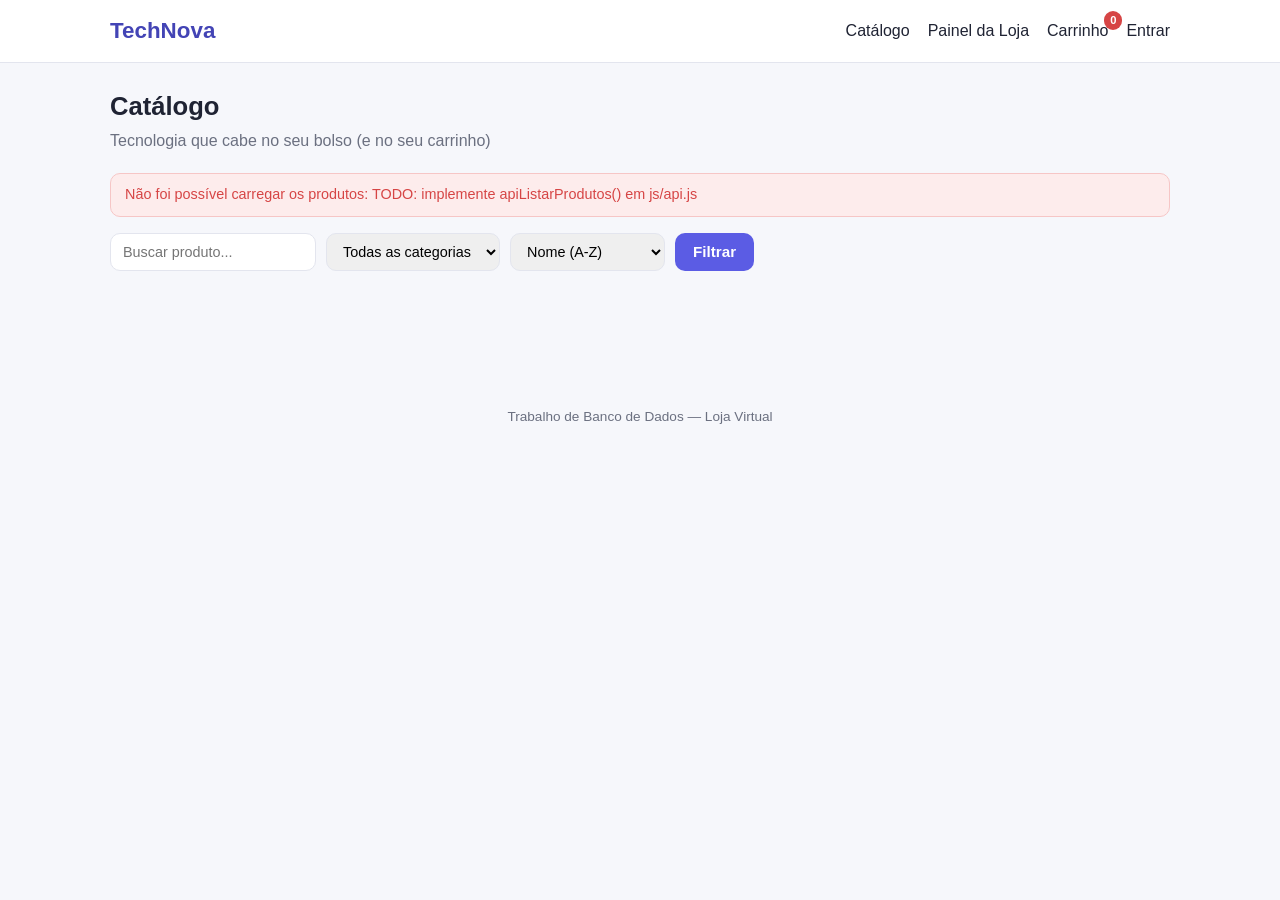
<file: material-alunos/frontend/index.html>
<!DOCTYPE html>
<html lang="pt-br">
<head>
<meta charset="UTF-8">
<meta name="viewport" content="width=device-width, initial-scale=1.0">
<title>Catálogo — Minha Loja</title>
<link rel="stylesheet" href="css/style.css">
</head>
<body>
<header class="topo">
  <div class="topo-conteudo">
    <a href="index.html" class="logo" id="logo-loja">Loja</a>
    <nav class="menu">
      <a href="index.html">Catálogo</a>
      <a href="painel.html">Painel da Loja</a>
      <a href="carrinho.html" class="carrinho-link">Carrinho <span class="carrinho-badge" id="carrinho-badge">0</span></a>
      <a href="conta.html" id="link-conta">Entrar</a>
    </nav>
  </div>
</header>

<main>
  <h1>Catálogo</h1>
  <p class="subtitulo" id="loja-slogan"></p>

  <div id="mensagens"></div>

  <form id="form-filtros" class="filtros">
    <input type="text" id="filtro-busca" placeholder="Buscar produto...">
    <select id="filtro-categoria">
      <option value="">Todas as categorias</option>
    </select>
    <select id="filtro-ordenar">
      <option value="nome-asc">Nome (A-Z)</option>
      <option value="nome-desc">Nome (Z-A)</option>
      <option value="preco-asc">Menor preço</option>
      <option value="preco-desc">Maior preço</option>
      <option value="avaliacao-desc">Melhor avaliados</option>
    </select>
    <button class="botao" type="submit">Filtrar</button>
  </form>

  <div class="grid-produtos" id="grid-produtos"></div>
  <div class="paginacao" id="paginacao"></div>
</main>

<footer class="rodape">Trabalho de Banco de Dados — Loja Virtual</footer>

<script src="js/config.js"></script>
<script src="js/util.js"></script>
<script src="js/api.js"></script>
<script src="js/catalogo.js"></script>
</body>
</html>
</file>
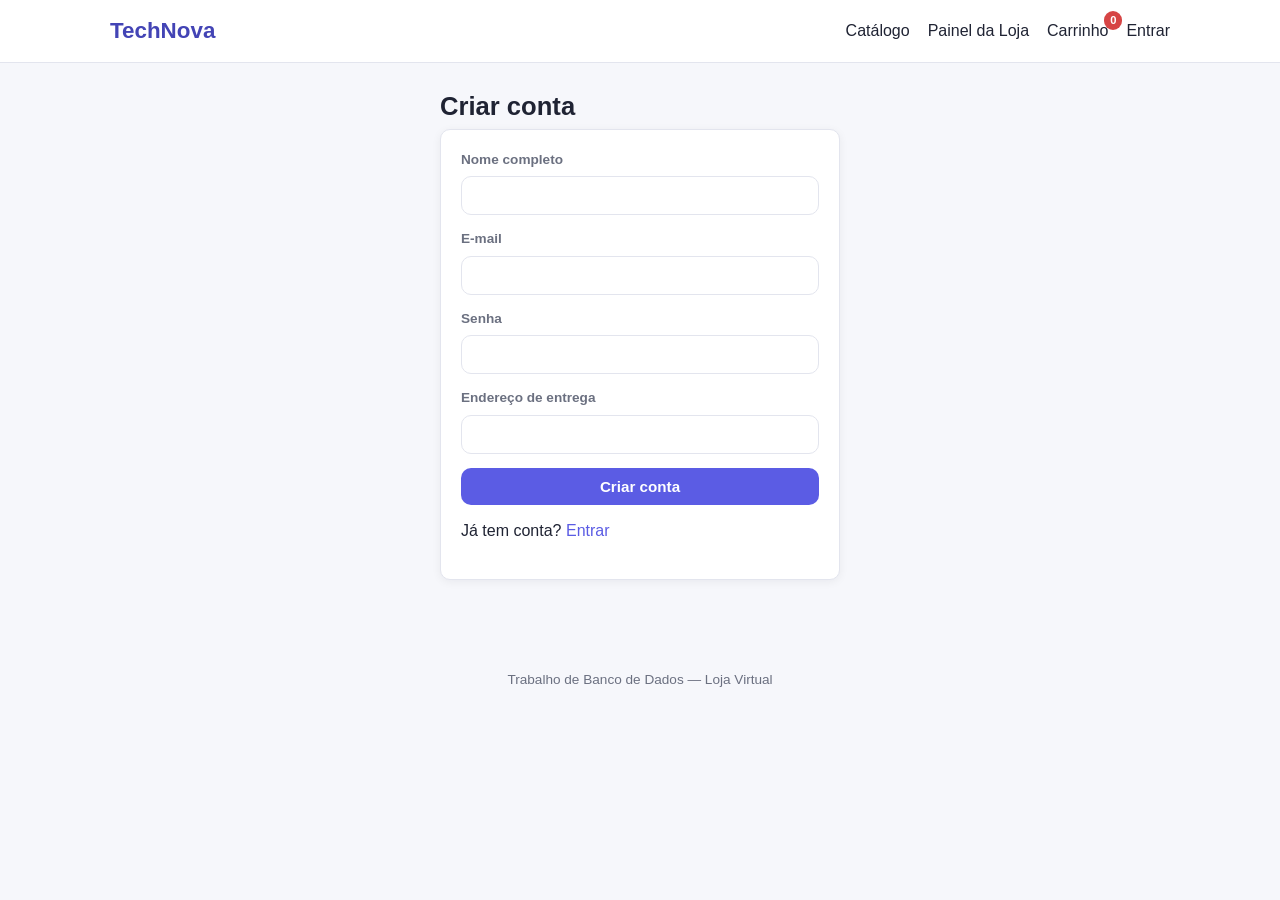
<file: material-alunos/frontend/cadastro.html>
<!DOCTYPE html>
<html lang="pt-br">
<head>
<meta charset="UTF-8">
<meta name="viewport" content="width=device-width, initial-scale=1.0">
<title>Cadastro — Minha Loja</title>
<link rel="stylesheet" href="css/style.css">
</head>
<body>
<header class="topo">
  <div class="topo-conteudo">
    <a href="index.html" class="logo" id="logo-loja">Loja</a>
    <nav class="menu">
      <a href="index.html">Catálogo</a>
      <a href="painel.html">Painel da Loja</a>
      <a href="carrinho.html" class="carrinho-link">Carrinho <span class="carrinho-badge" id="carrinho-badge">0</span></a>
      <a href="conta.html" id="link-conta">Entrar</a>
    </nav>
  </div>
</header>

<main style="max-width:440px">
  <h1>Criar conta</h1>
  <div class="card">
    <div id="mensagens"></div>
    <form id="form-cadastro">
      <div class="campo">
        <label for="nome">Nome completo</label>
        <input type="text" id="nome" required>
      </div>
      <div class="campo">
        <label for="email">E-mail</label>
        <input type="email" id="email" required>
      </div>
      <div class="campo">
        <label for="senha">Senha</label>
        <input type="password" id="senha" required minlength="4">
      </div>
      <div class="campo">
        <label for="endereco">Endereço de entrega</label>
        <input type="text" id="endereco">
      </div>
      <button type="submit" class="botao" style="width:100%">Criar conta</button>
    </form>
    <p style="margin-top:14px">Já tem conta? <a href="login.html">Entrar</a></p>
  </div>
</main>

<footer class="rodape">Trabalho de Banco de Dados — Loja Virtual</footer>

<script src="js/config.js"></script>
<script src="js/util.js"></script>
<script src="js/api.js"></script>
<script src="js/cadastro.js"></script>
</body>
</html>
</file>
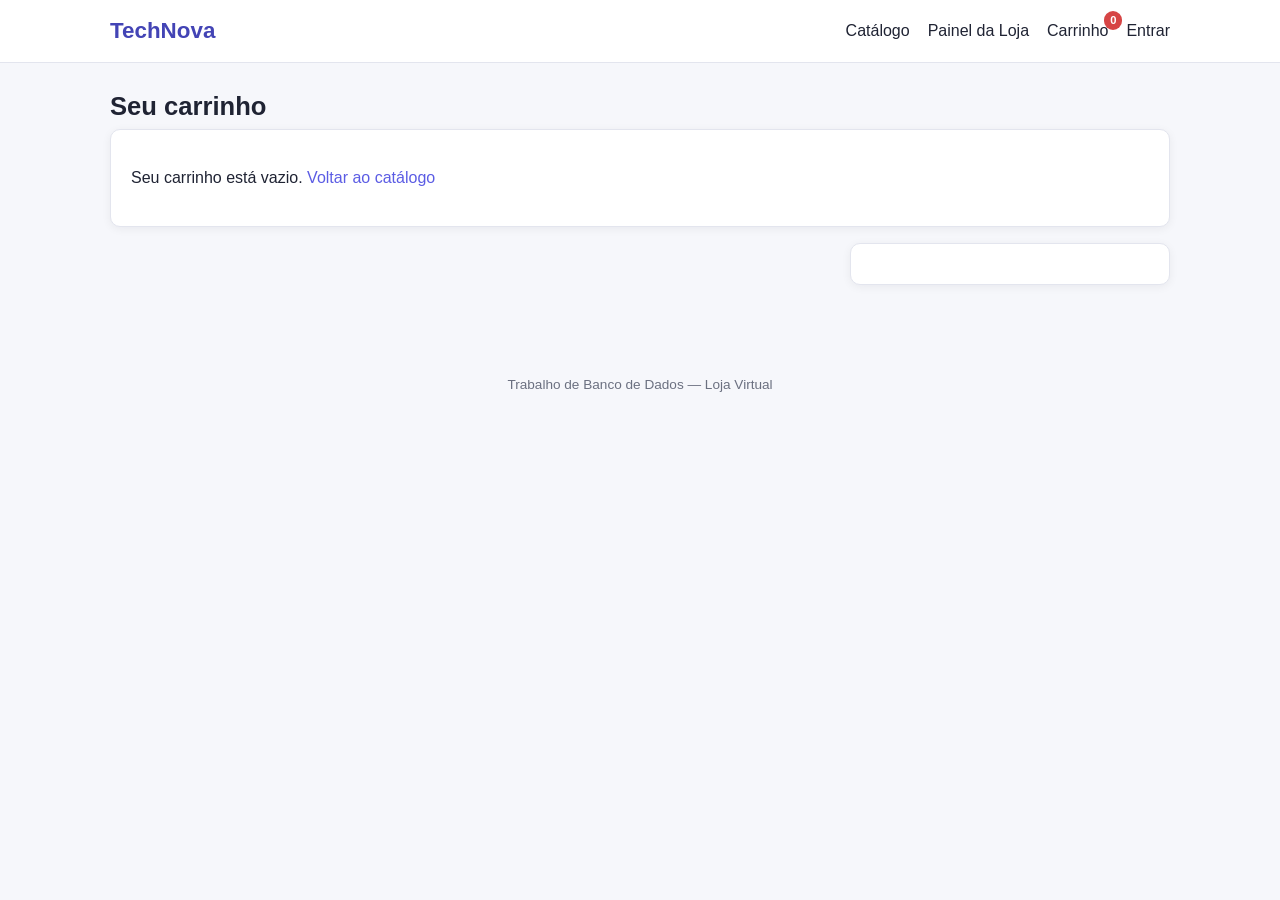
<file: material-alunos/frontend/checkout.html>
<!DOCTYPE html>
<html lang="pt-br">
<head>
<meta charset="UTF-8">
<meta name="viewport" content="width=device-width, initial-scale=1.0">
<title>Finalizar compra — Minha Loja</title>
<link rel="stylesheet" href="css/style.css">
</head>
<body>
<header class="topo">
  <div class="topo-conteudo">
    <a href="index.html" class="logo" id="logo-loja">Loja</a>
    <nav class="menu">
      <a href="index.html">Catálogo</a>
      <a href="painel.html">Painel da Loja</a>
      <a href="carrinho.html" class="carrinho-link">Carrinho <span class="carrinho-badge" id="carrinho-badge">0</span></a>
      <a href="conta.html" id="link-conta">Entrar</a>
    </nav>
  </div>
</header>

<main>
  <h1>Finalizar compra</h1>

  <div style="display:grid;grid-template-columns:1.3fr 1fr;gap:24px" id="checkout-grid">
    <div class="card" id="checkout-form-container">
      <div id="identificacao-container"></div>

      <form id="form-checkout">
        <h3>Endereço de entrega</h3>
        <div id="mensagens-checkout"></div>
        <div class="campo">
          <label for="endereco">Endereço</label>
          <input type="text" id="endereco" required>
        </div>

        <h3>Cupom de desconto</h3>
        <div id="mensagens-cupom"></div>
        <div class="campo" style="flex-direction:row;gap:8px">
          <input type="text" id="cupom" placeholder="Código do cupom" style="flex:1">
          <button type="button" class="botao secundario" id="botao-aplicar-cupom">Aplicar</button>
        </div>

        <button type="submit" class="botao" id="botao-finalizar" style="width:100%;margin-top:10px">
          Confirmar pedido
        </button>
      </form>
    </div>

    <div class="card">
      <h3>Resumo do pedido</h3>
      <div id="itens-resumo"></div>
      <div id="totais-resumo" style="margin-top:12px"></div>
    </div>
  </div>
</main>

<footer class="rodape">Trabalho de Banco de Dados — Loja Virtual</footer>

<script src="js/config.js"></script>
<script src="js/util.js"></script>
<script src="js/api.js"></script>
<script src="js/checkout.js"></script>
</body>
</html>
</file>
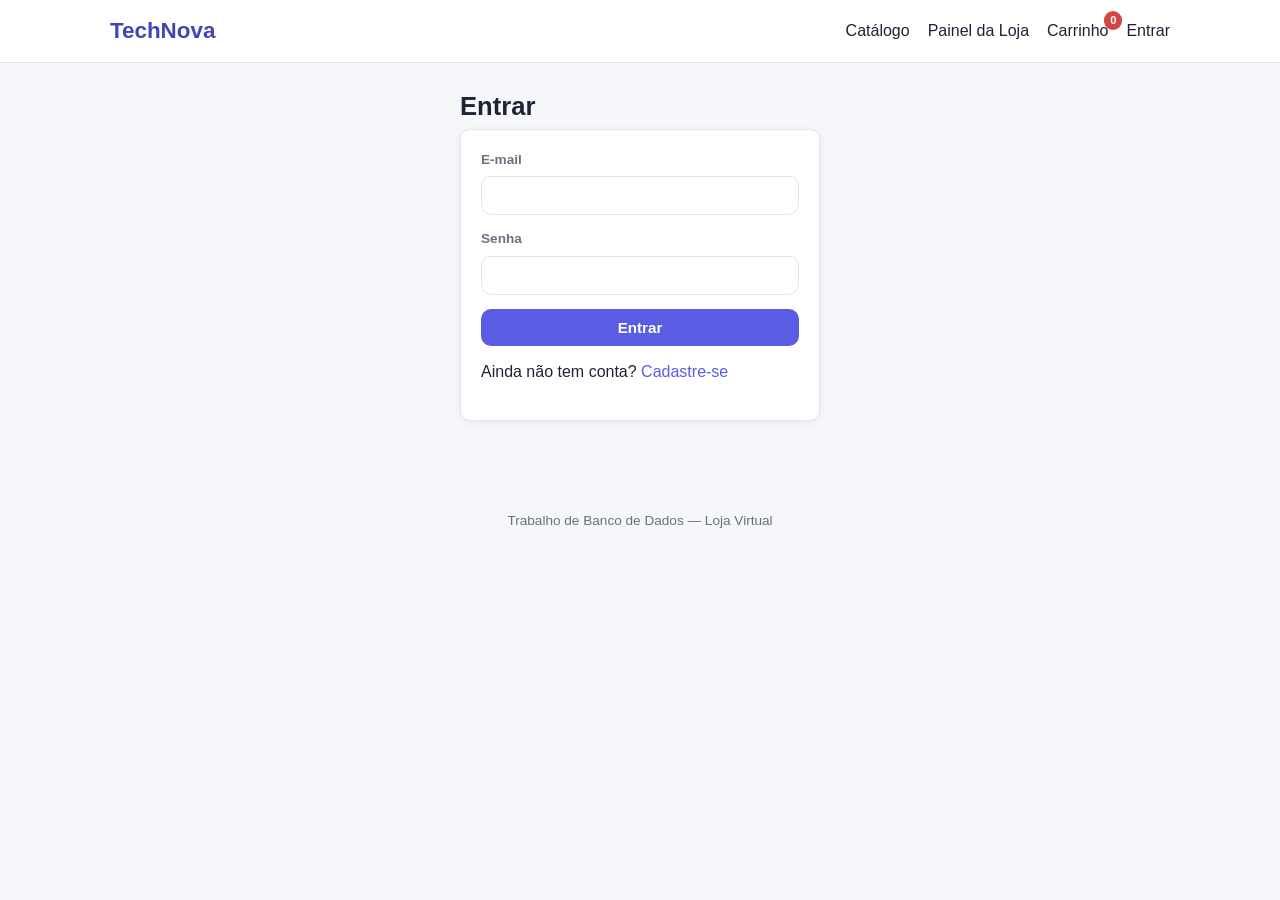
<file: material-alunos/frontend/conta.html>
<!DOCTYPE html>
<html lang="pt-br">
<head>
<meta charset="UTF-8">
<meta name="viewport" content="width=device-width, initial-scale=1.0">
<title>Minha Conta — Minha Loja</title>
<link rel="stylesheet" href="css/style.css">
</head>
<body>
<header class="topo">
  <div class="topo-conteudo">
    <a href="index.html" class="logo" id="logo-loja">Loja</a>
    <nav class="menu">
      <a href="index.html">Catálogo</a>
      <a href="painel.html">Painel da Loja</a>
      <a href="carrinho.html" class="carrinho-link">Carrinho <span class="carrinho-badge" id="carrinho-badge">0</span></a>
      <a href="conta.html" id="link-conta">Entrar</a>
    </nav>
  </div>
</header>

<main>
  <div style="display:flex;justify-content:space-between;align-items:center">
    <h1 id="saudacao">Minha conta</h1>
    <button class="botao secundario" id="botao-sair">Sair</button>
  </div>

  <h2 style="margin-top:30px">Meus pedidos</h2>
  <div id="lista-pedidos">Carregando...</div>
</main>

<footer class="rodape">Trabalho de Banco de Dados — Loja Virtual</footer>

<script src="js/config.js"></script>
<script src="js/util.js"></script>
<script src="js/api.js"></script>
<script src="js/conta.js"></script>
</body>
</html>
</file>
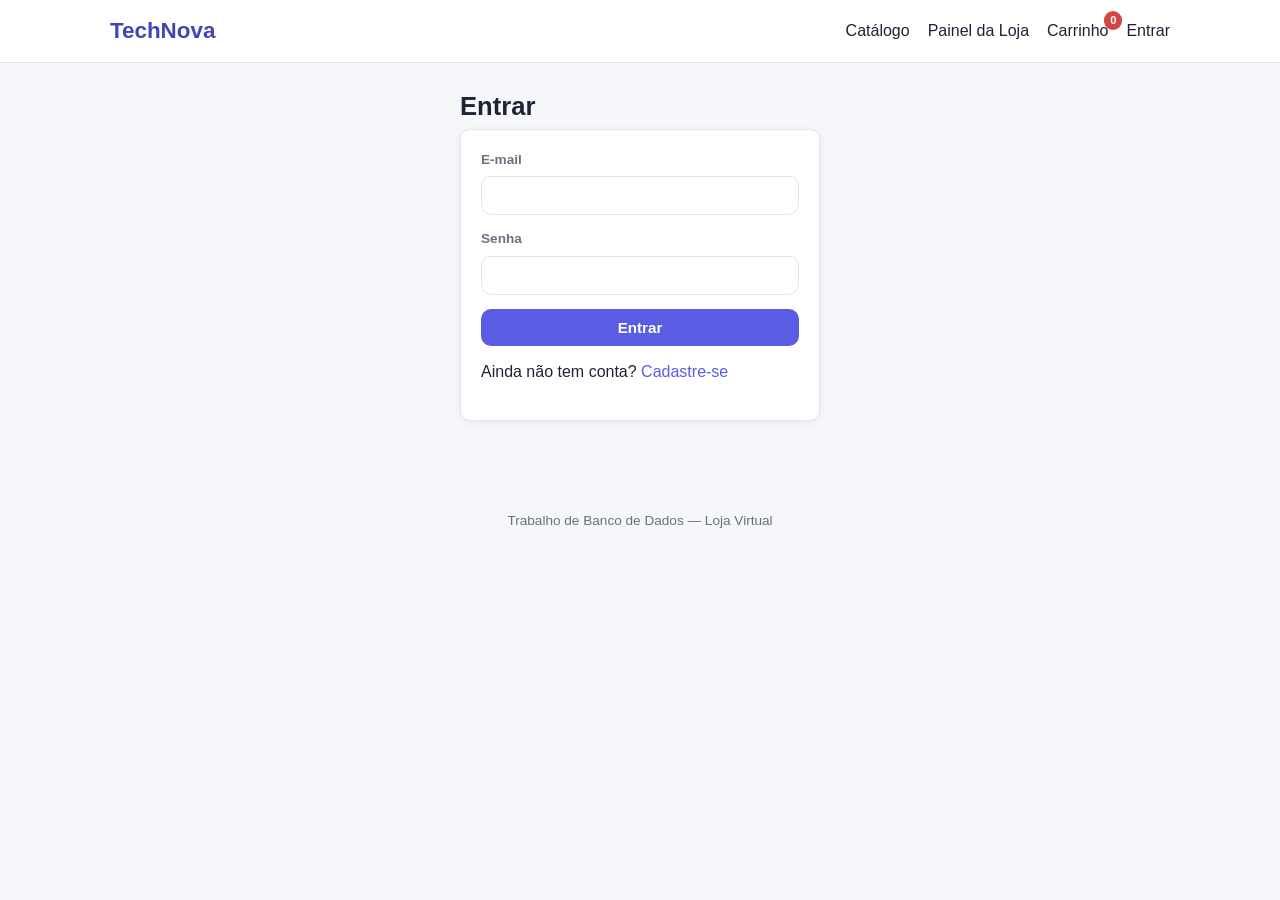
<file: material-alunos/frontend/login.html>
<!DOCTYPE html>
<html lang="pt-br">
<head>
<meta charset="UTF-8">
<meta name="viewport" content="width=device-width, initial-scale=1.0">
<title>Entrar — Minha Loja</title>
<link rel="stylesheet" href="css/style.css">
</head>
<body>
<header class="topo">
  <div class="topo-conteudo">
    <a href="index.html" class="logo" id="logo-loja">Loja</a>
    <nav class="menu">
      <a href="index.html">Catálogo</a>
      <a href="painel.html">Painel da Loja</a>
      <a href="carrinho.html" class="carrinho-link">Carrinho <span class="carrinho-badge" id="carrinho-badge">0</span></a>
      <a href="conta.html" id="link-conta">Entrar</a>
    </nav>
  </div>
</header>

<main style="max-width:400px">
  <h1>Entrar</h1>
  <div class="card">
    <div id="mensagens"></div>
    <form id="form-login">
      <div class="campo">
        <label for="email">E-mail</label>
        <input type="email" id="email" required>
      </div>
      <div class="campo">
        <label for="senha">Senha</label>
        <input type="password" id="senha" required>
      </div>
      <button type="submit" class="botao" style="width:100%">Entrar</button>
    </form>
    <p style="margin-top:14px">Ainda não tem conta? <a href="cadastro.html">Cadastre-se</a></p>
  </div>
</main>

<footer class="rodape">Trabalho de Banco de Dados — Loja Virtual</footer>

<script src="js/config.js"></script>
<script src="js/util.js"></script>
<script src="js/api.js"></script>
<script src="js/login.js"></script>
</body>
</html>
</file>
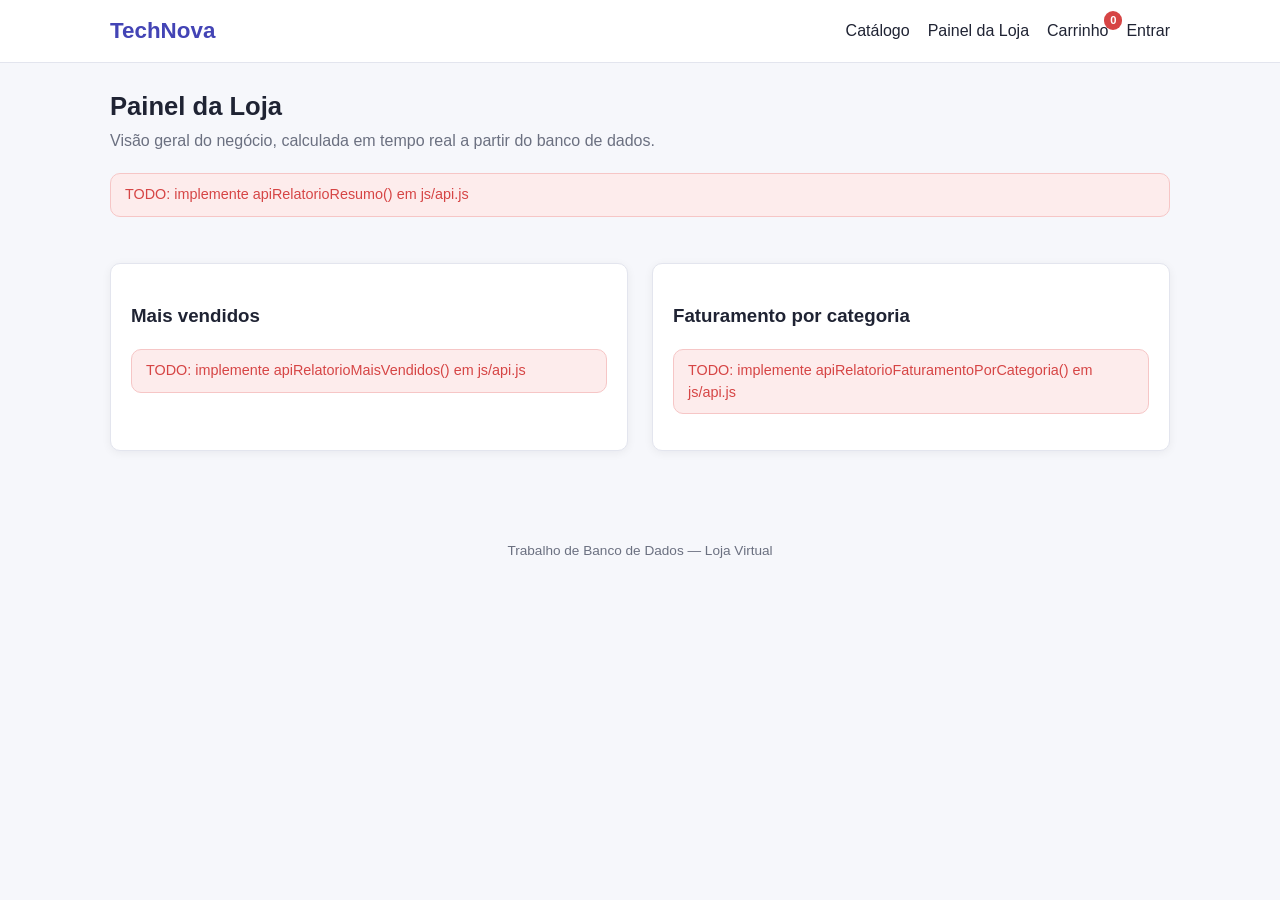
<file: material-alunos/frontend/painel.html>
<!DOCTYPE html>
<html lang="pt-br">
<head>
<meta charset="UTF-8">
<meta name="viewport" content="width=device-width, initial-scale=1.0">
<title>Painel da Loja — Minha Loja</title>
<link rel="stylesheet" href="css/style.css">
</head>
<body>
<header class="topo">
  <div class="topo-conteudo">
    <a href="index.html" class="logo" id="logo-loja">Loja</a>
    <nav class="menu">
      <a href="index.html">Catálogo</a>
      <a href="painel.html">Painel da Loja</a>
      <a href="carrinho.html" class="carrinho-link">Carrinho <span class="carrinho-badge" id="carrinho-badge">0</span></a>
      <a href="conta.html" id="link-conta">Entrar</a>
    </nav>
  </div>
</header>

<main>
  <h1>Painel da Loja</h1>
  <p class="subtitulo">Visão geral do negócio, calculada em tempo real a partir do banco de dados.</p>

  <div class="painel-cards" id="painel-cards">Carregando...</div>

  <div style="display:grid;grid-template-columns:1fr 1fr;gap:24px">
    <div class="card">
      <h3>Mais vendidos</h3>
      <div id="mais-vendidos">Carregando...</div>
    </div>
    <div class="card">
      <h3>Faturamento por categoria</h3>
      <div id="faturamento-categoria">Carregando...</div>
    </div>
  </div>
</main>

<footer class="rodape">Trabalho de Banco de Dados — Loja Virtual</footer>

<script src="js/config.js"></script>
<script src="js/util.js"></script>
<script src="js/api.js"></script>
<script src="js/painel.js"></script>
</body>
</html>
</file>
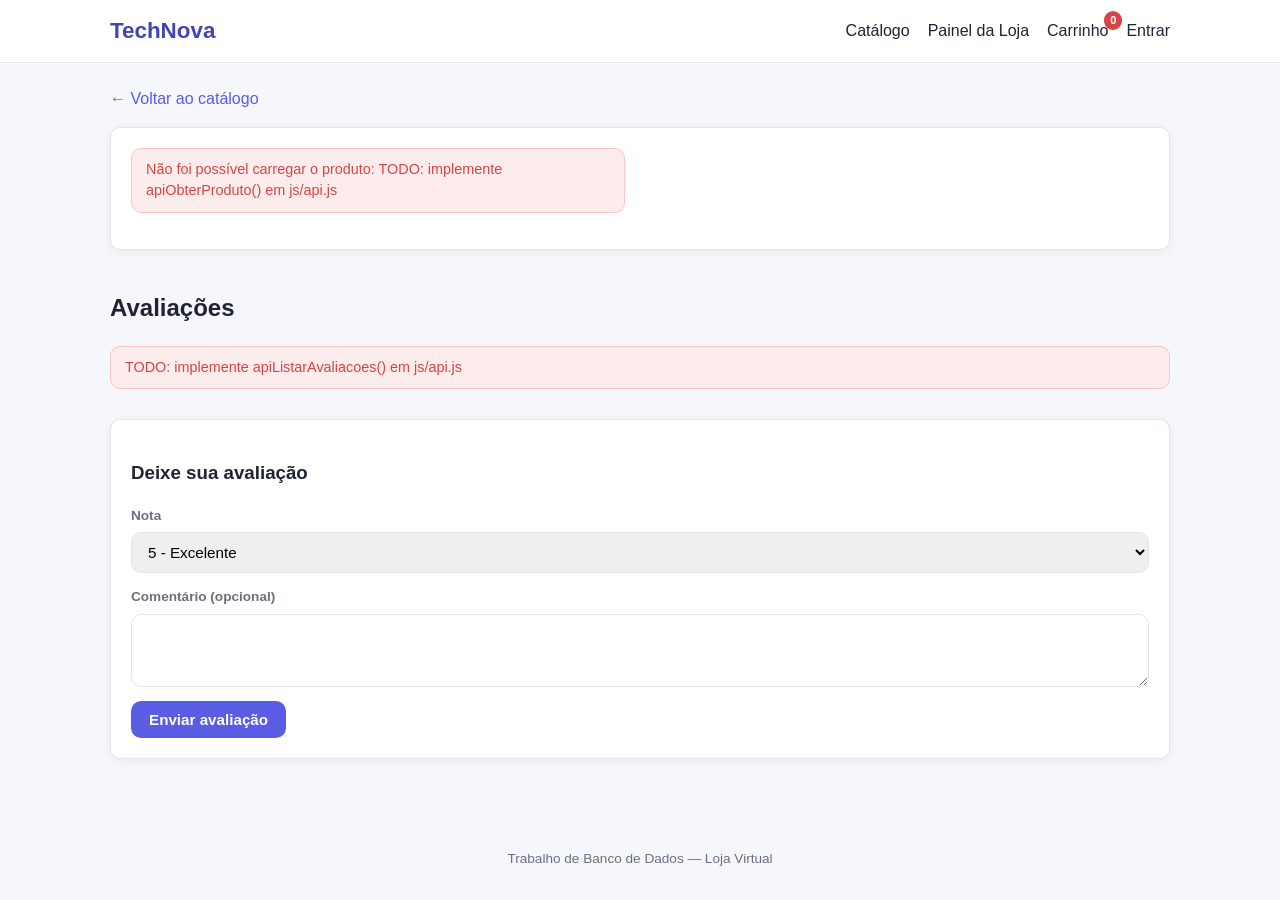
<file: material-alunos/frontend/produto.html>
<!DOCTYPE html>
<html lang="pt-br">
<head>
<meta charset="UTF-8">
<meta name="viewport" content="width=device-width, initial-scale=1.0">
<title>Produto — Minha Loja</title>
<link rel="stylesheet" href="css/style.css">
</head>
<body>
<header class="topo">
  <div class="topo-conteudo">
    <a href="index.html" class="logo" id="logo-loja">Loja</a>
    <nav class="menu">
      <a href="index.html">Catálogo</a>
      <a href="painel.html">Painel da Loja</a>
      <a href="carrinho.html" class="carrinho-link">Carrinho <span class="carrinho-badge" id="carrinho-badge">0</span></a>
      <a href="conta.html" id="link-conta">Entrar</a>
    </nav>
  </div>
</header>

<main>
  <p><a href="index.html">&larr; Voltar ao catálogo</a></p>

  <div id="produto-conteudo" class="produto-detalhe card">Carregando...</div>

  <section style="margin-top:40px">
    <h2>Avaliações</h2>
    <div id="lista-avaliacoes">Carregando avaliações...</div>
  </section>

  <section style="margin-top:30px" class="card">
    <h3>Deixe sua avaliação</h3>
    <div id="mensagens-avaliacao"></div>
    <form id="form-avaliacao">
      <div class="campo">
        <label for="avaliacao-nota">Nota</label>
        <select id="avaliacao-nota" required>
          <option value="5">5 - Excelente</option>
          <option value="4">4 - Muito bom</option>
          <option value="3">3 - Bom</option>
          <option value="2">2 - Ruim</option>
          <option value="1">1 - Péssimo</option>
        </select>
      </div>
      <div class="campo">
        <label for="avaliacao-comentario">Comentário (opcional)</label>
        <textarea id="avaliacao-comentario" rows="3"></textarea>
      </div>
      <button type="submit" class="botao">Enviar avaliação</button>
    </form>
  </section>
</main>

<footer class="rodape">Trabalho de Banco de Dados — Loja Virtual</footer>

<script src="js/config.js"></script>
<script src="js/util.js"></script>
<script src="js/api.js"></script>
<script src="js/produto.js"></script>
</body>
</html>
</file>
<file: material-alunos/frontend/css/style.css>
/* ======================================================================
   Estilo base da loja. Troque as variáveis abaixo para dar a cara do
   tema do seu grupo (cores, nada mais precisa mudar para a loja
   funcionar visualmente diferente). */

:root {
  --cor-primaria: #5b5ce4;
  --cor-primaria-escura: #4344b5;
  --cor-fundo: #f6f7fb;
  --cor-card: #ffffff;
  --cor-texto: #1f2333;
  --cor-texto-suave: #6b7080;
  --cor-borda: #e3e5ee;
  --cor-sucesso: #1c9d6b;
  --cor-erro: #d64545;
  --cor-aviso: #b8860b;
  --raio: 10px;
  --sombra: 0 2px 10px rgba(20, 20, 40, 0.06);
}

* {
  box-sizing: border-box;
}

body {
  margin: 0;
  font-family: "Segoe UI", Roboto, Helvetica, Arial, sans-serif;
  background: var(--cor-fundo);
  color: var(--cor-texto);
  line-height: 1.5;
}

a {
  color: var(--cor-primaria);
  text-decoration: none;
}

a:hover {
  text-decoration: underline;
}

.container {
  max-width: 1100px;
  margin: 0 auto;
  padding: 0 20px;
}

/* ---------- cabeçalho ---------- */

header.topo {
  background: var(--cor-card);
  border-bottom: 1px solid var(--cor-borda);
  position: sticky;
  top: 0;
  z-index: 10;
}

.topo-conteudo {
  display: flex;
  align-items: center;
  justify-content: space-between;
  gap: 16px;
  padding: 14px 20px;
  max-width: 1100px;
  margin: 0 auto;
}

.logo {
  font-size: 1.4rem;
  font-weight: 700;
  color: var(--cor-primaria-escura);
}

nav.menu {
  display: flex;
  align-items: center;
  gap: 18px;
  flex-wrap: wrap;
}

nav.menu a {
  color: var(--cor-texto);
  font-weight: 500;
}

.carrinho-link {
  position: relative;
}

.carrinho-badge {
  position: absolute;
  top: -8px;
  right: -14px;
  background: var(--cor-erro);
  color: white;
  font-size: 0.7rem;
  font-weight: 700;
  border-radius: 999px;
  padding: 1px 6px;
}

/* ---------- geral ---------- */

main {
  max-width: 1100px;
  margin: 24px auto 60px;
  padding: 0 20px;
}

h1 {
  font-size: 1.6rem;
  margin-bottom: 4px;
}

.subtitulo {
  color: var(--cor-texto-suave);
  margin-top: 0;
  margin-bottom: 20px;
}

.card {
  background: var(--cor-card);
  border: 1px solid var(--cor-borda);
  border-radius: var(--raio);
  box-shadow: var(--sombra);
  padding: 20px;
}

.botao {
  display: inline-block;
  background: var(--cor-primaria);
  color: white;
  border: none;
  border-radius: var(--raio);
  padding: 10px 18px;
  font-size: 0.95rem;
  font-weight: 600;
  cursor: pointer;
  transition: background 0.15s;
}

.botao:hover {
  background: var(--cor-primaria-escura);
  text-decoration: none;
}

.botao.secundario {
  background: transparent;
  color: var(--cor-primaria);
  border: 1px solid var(--cor-primaria);
}

.botao.perigo {
  background: var(--cor-erro);
}

.botao:disabled {
  opacity: 0.5;
  cursor: not-allowed;
}

.campo {
  margin-bottom: 14px;
  display: flex;
  flex-direction: column;
  gap: 6px;
}

.campo label {
  font-size: 0.85rem;
  font-weight: 600;
  color: var(--cor-texto-suave);
}

.campo input,
.campo select,
.campo textarea {
  padding: 10px 12px;
  border: 1px solid var(--cor-borda);
  border-radius: var(--raio);
  font-size: 0.95rem;
  font-family: inherit;
}

.mensagem {
  padding: 10px 14px;
  border-radius: var(--raio);
  margin-bottom: 16px;
  font-size: 0.9rem;
}

.mensagem.erro {
  background: #fdecec;
  color: var(--cor-erro);
  border: 1px solid #f6c6c6;
}

.mensagem.sucesso {
  background: #e7f7f0;
  color: var(--cor-sucesso);
  border: 1px solid #bfe9d6;
}

.mensagem.info {
  background: #eef0fd;
  color: var(--cor-primaria-escura);
  border: 1px solid #d4d6fa;
}

/* ---------- filtros do catálogo ---------- */

.filtros {
  display: flex;
  flex-wrap: wrap;
  gap: 10px;
  margin-bottom: 20px;
}

.filtros input,
.filtros select {
  padding: 9px 12px;
  border: 1px solid var(--cor-borda);
  border-radius: var(--raio);
  font-size: 0.9rem;
}

/* ---------- grid de produtos ---------- */

.grid-produtos {
  display: grid;
  grid-template-columns: repeat(auto-fill, minmax(220px, 1fr));
  gap: 18px;
}

.produto-card {
  background: var(--cor-card);
  border: 1px solid var(--cor-borda);
  border-radius: var(--raio);
  overflow: hidden;
  display: flex;
  flex-direction: column;
  box-shadow: var(--sombra);
}

.produto-card img {
  width: 100%;
  aspect-ratio: 4 / 3;
  object-fit: cover;
  background: #eee;
}

.produto-card .info {
  padding: 14px;
  display: flex;
  flex-direction: column;
  gap: 6px;
  flex: 1;
}

.produto-card .categoria {
  font-size: 0.75rem;
  color: var(--cor-texto-suave);
  text-transform: uppercase;
  letter-spacing: 0.03em;
}

.produto-card .nome {
  font-weight: 600;
  font-size: 1rem;
}

.produto-card .preco {
  font-size: 1.15rem;
  font-weight: 700;
  color: var(--cor-primaria-escura);
}

.produto-card .avaliacao {
  font-size: 0.85rem;
  color: var(--cor-aviso);
}

.produto-card .acoes {
  margin-top: auto;
  display: flex;
  gap: 8px;
}

.paginacao {
  display: flex;
  justify-content: center;
  gap: 8px;
  margin-top: 26px;
}

.paginacao button {
  border: 1px solid var(--cor-borda);
  background: var(--cor-card);
  border-radius: var(--raio);
  padding: 6px 12px;
  cursor: pointer;
}

.paginacao button.ativo {
  background: var(--cor-primaria);
  color: white;
  border-color: var(--cor-primaria);
}

/* ---------- detalhe do produto ---------- */

.produto-detalhe {
  display: grid;
  grid-template-columns: 1fr 1fr;
  gap: 30px;
}

.produto-detalhe img {
  width: 100%;
  border-radius: var(--raio);
  object-fit: cover;
  aspect-ratio: 4/3;
}

@media (max-width: 700px) {
  .produto-detalhe {
    grid-template-columns: 1fr;
  }
}

.avaliacao-item {
  border-bottom: 1px solid var(--cor-borda);
  padding: 12px 0;
}

.avaliacao-item .estrelas {
  color: var(--cor-aviso);
}

/* ---------- carrinho / checkout ---------- */

table.tabela {
  width: 100%;
  border-collapse: collapse;
}

table.tabela th,
table.tabela td {
  text-align: left;
  padding: 10px 8px;
  border-bottom: 1px solid var(--cor-borda);
}

.resumo-total {
  display: flex;
  justify-content: space-between;
  padding: 6px 0;
  font-size: 0.95rem;
}

.resumo-total.total {
  font-size: 1.2rem;
  font-weight: 700;
  border-top: 1px solid var(--cor-borda);
  margin-top: 8px;
  padding-top: 12px;
}

/* ---------- painel da loja ---------- */

.painel-cards {
  display: grid;
  grid-template-columns: repeat(auto-fit, minmax(180px, 1fr));
  gap: 16px;
  margin-bottom: 30px;
}

.painel-card {
  background: var(--cor-card);
  border: 1px solid var(--cor-borda);
  border-radius: var(--raio);
  padding: 18px;
  box-shadow: var(--sombra);
}

.painel-card .rotulo {
  font-size: 0.8rem;
  color: var(--cor-texto-suave);
  text-transform: uppercase;
}

.painel-card .valor {
  font-size: 1.6rem;
  font-weight: 700;
  color: var(--cor-primaria-escura);
  margin-top: 4px;
}

.barra-fundo {
  background: #eceefb;
  border-radius: 6px;
  overflow: hidden;
  height: 10px;
  margin-top: 6px;
}

.barra-preenchida {
  height: 100%;
  background: var(--cor-primaria);
}

footer.rodape {
  text-align: center;
  color: var(--cor-texto-suave);
  font-size: 0.85rem;
  padding: 30px 0;
}
</file>
